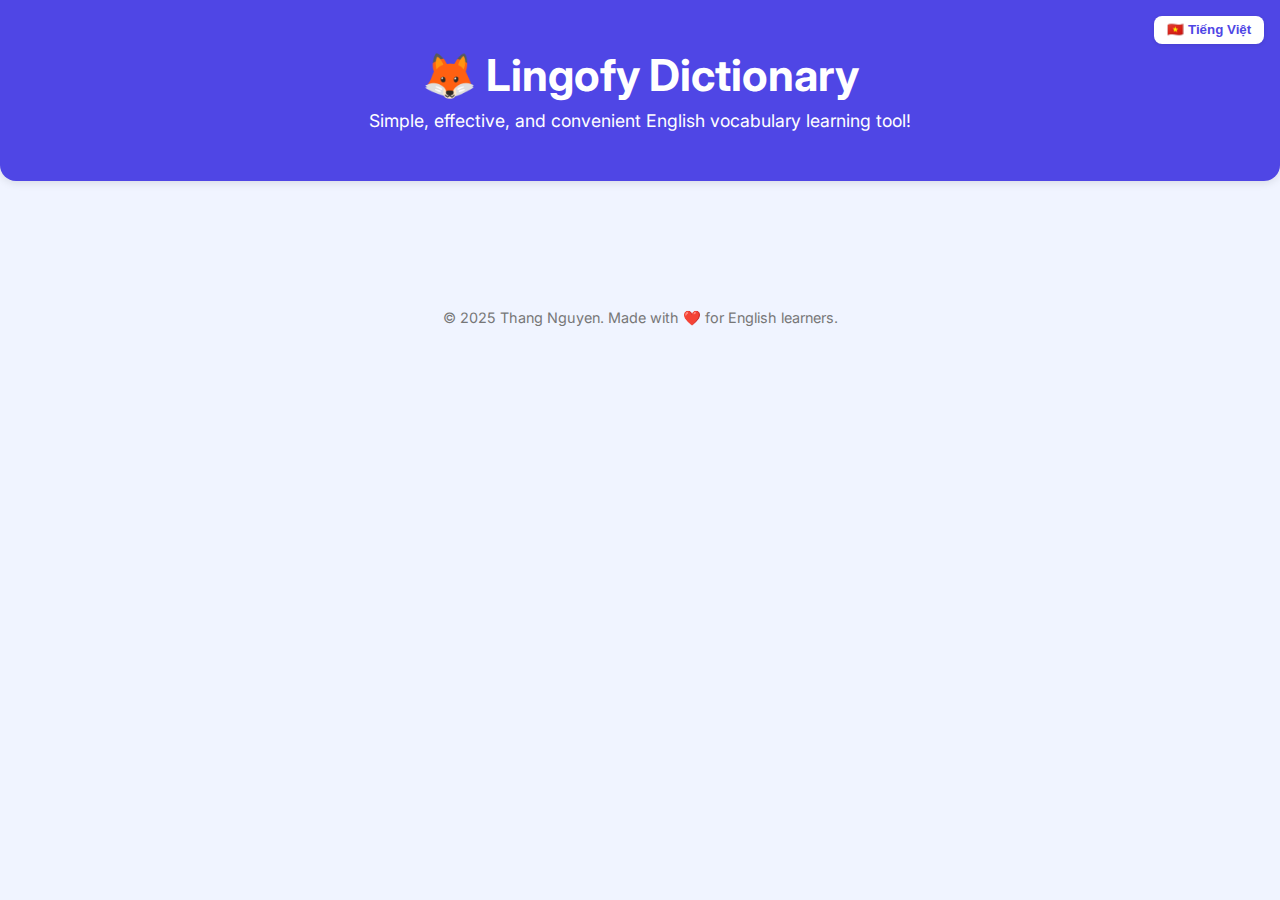
<file: docs/index.html>
<!DOCTYPE html>
<html lang="en">
<head>
  <meta charset="UTF-8">
  <meta name="viewport" content="width=device-width, initial-scale=1.0">
  <title>Lingofy Dictionary - User Guide</title>
  <link href="https://fonts.googleapis.com/css2?family=Inter:wght@400;600&display=swap" rel="stylesheet">
  <style>
    :root {
      --primary-color: #4f46e5;
      --primary-dark: #4338ca;
      --background: #f0f4ff;
      --text-color: #222;
      --section-bg: white;
      --radius: 1rem;
    }

    body {
      font-family: 'Inter', sans-serif;
      margin: 0;
      background: var(--background);
      color: var(--text-color);
    }

    header {
      background: var(--primary-color);
      color: white;
      padding: 3rem 1rem 2rem;
      text-align: center;
      position: relative;
      border-bottom-left-radius: var(--radius);
      border-bottom-right-radius: var(--radius);
      box-shadow: 0 2px 8px rgba(0,0,0,0.1);
    }

    header h1 {
      margin: 0;
      font-size: 2.75rem;
    }

    header p {
      margin-top: 0.5rem;
      font-size: 1.1rem;
    }

    .lang-switch {
      position: absolute;
      top: 1rem;
      right: 1rem;
    }

    .lang-switch button {
      background: white;
      color: var(--primary-color);
      padding: 0.4rem 0.8rem;
      border: none;
      border-radius: 8px;
      font-weight: 600;
      cursor: pointer;
      box-shadow: 0 1px 4px rgba(0,0,0,0.1);
      transition: background 0.2s;
    }

    .lang-switch button:hover {
      background: #eef0ff;
    }

    main {
      padding: 3rem 1.5rem;
      max-width: 900px;
      margin: 0 auto;
    }

    section {
      background: var(--section-bg);
      padding: 2rem;
      border-radius: var(--radius);
      box-shadow: 0 2px 8px rgba(0,0,0,0.05);
      margin-bottom: 2rem;
    }

    h2 {
      color: var(--primary-color);
      margin-top: 0;
    }

    ul, ol {
      padding-left: 1.5rem;
    }

    footer {
      text-align: center;
      padding: 2rem 1rem;
      font-size: 0.9rem;
      color: #777;
    }

    .cta {
      display: inline-block;
      margin-top: 1rem;
      padding: 0.75rem 1.5rem;
      background: var(--primary-color);
      color: white;
      border-radius: 8px;
      text-decoration: none;
      font-weight: 600;
      transition: background 0.3s ease;
    }

    .cta:hover {
      background: var(--primary-dark);
    }

    .hidden {
      display: none;
    }
  </style>
</head>
<body>
  <header>
    <h1>🦊 Lingofy Dictionary</h1>
    <p id="subheading">Simple, effective, and convenient English vocabulary learning tool!</p>
    <div class="lang-switch">
      <button onclick="toggleLanguage()" id="lang-toggle">🇻🇳 Tiếng Việt</button>
    </div>
  </header>

  <main>
    <!-- Content remains unchanged -->
    <!-- (Preserve original #vi and #en content) -->
  </main>

  <footer>
    © 2025 Thang Nguyen. Made with ❤️ for English learners.
  </footer>

  <script>
    function toggleLanguage() {
      const en = document.getElementById('en');
      const vi = document.getElementById('vi');
      const toggle = document.getElementById('lang-toggle');
      const heading = document.getElementById('subheading');

      if (en.classList.contains('hidden')) {
        en.classList.remove('hidden');
        vi.classList.add('hidden');
        toggle.textContent = '🇻🇳 Tiếng Việt';
        heading.textContent = 'Simple, effective, and convenient English vocabulary learning tool!';
        localStorage.setItem('lingofy_lang', 'en');
      } else {
        en.classList.add('hidden');
        vi.classList.remove('hidden');
        toggle.textContent = '🇬🇧 English';
        heading.textContent = 'Tiện ích học từ vựng tiếng Anh đơn giản, hiệu quả và cực kỳ tiện lợi!';
        localStorage.setItem('lingofy_lang', 'vi');
      }
    }

    window.onload = () => {
      const lang = localStorage.getItem('lingofy_lang') || navigator.language;
      const toggle = document.getElementById('lang-toggle');
      if (lang.startsWith('vi')) toggle.click();
    };
  </script>
</body>
</html>
</file>
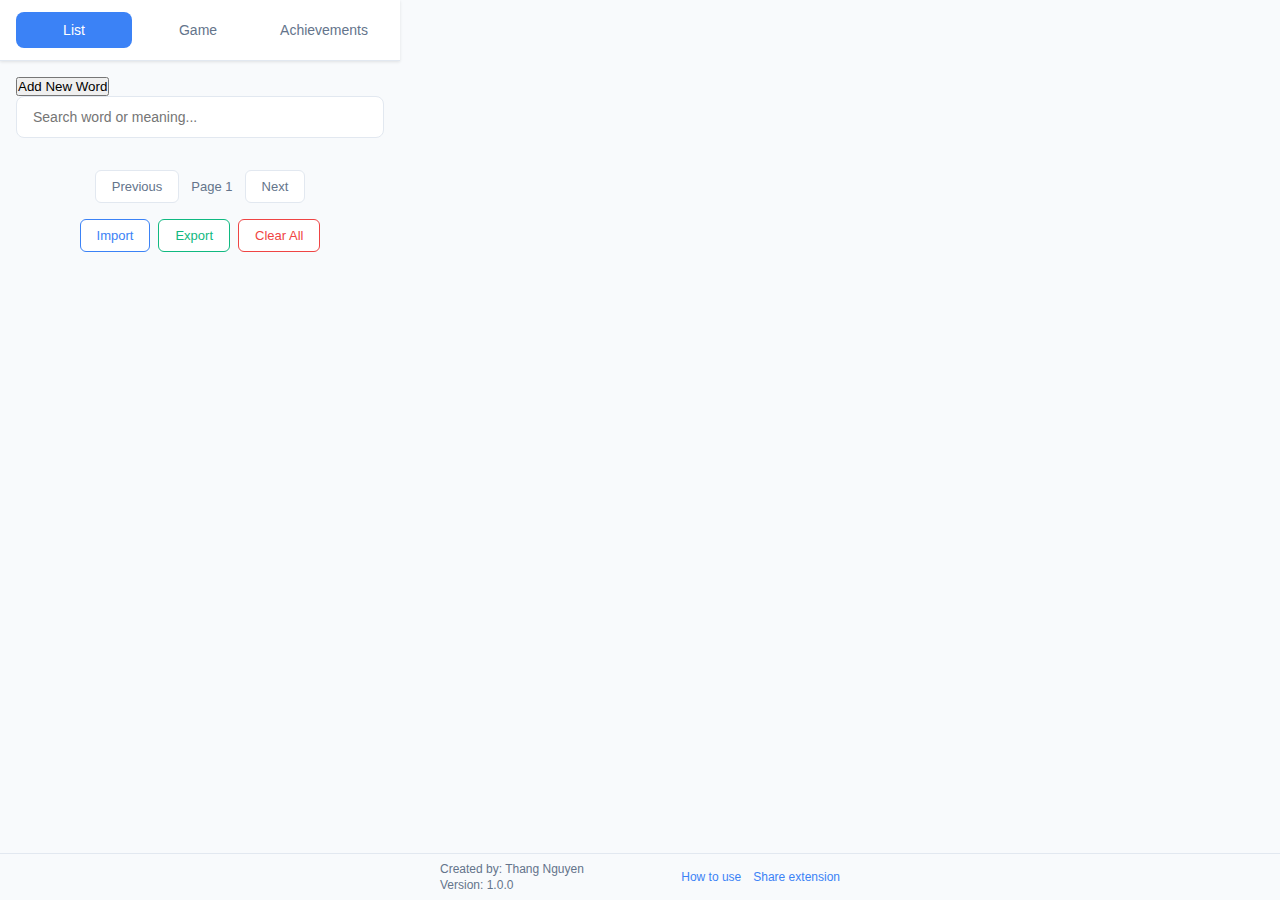
<file: popup.html>
<!DOCTYPE html>
<html>
<head>
  <title>Lingofy Dictionary</title>
  <link rel="stylesheet" href="style.css" />
</head>
<body>
  <div class="tabs">
    <button id="listTab" class="tab active">List</button>
    <button id="gameTab" class="tab">Game</button>
    <button id="achievementsTab" class="tab">Achievements</button>
  </div>

  <div id="listSection">
    <button id="openAddModalBtn" class="add-word-btn">Add New Word</button>
    <input id="searchInput" type="text" class="search-input" placeholder="Search word or meaning..." />
    <div id="wordList"></div>
    <div class="pagination">
      <button id="prevPage" class="page-btn">Previous</button>
      <span id="pageInfo">Page 1</span>
      <button id="nextPage" class="page-btn">Next</button>
    </div>
    <div class="list-controls">
      <input type="file" id="importFile" accept=".json" style="display: none;" />
      <button id="importBtn" class="control-btn">Import</button>
      <button id="exportBtn" class="control-btn">Export</button>
      <button id="clearAllBtn" class="control-btn">Clear All</button>
    </div>
  </div>

  <!-- Add Word Modal -->
  <div id="addWordModal" class="modal" style="display: none;">
    <div class="modal-content">
      <h3>Add New Word</h3>
      <input id="modalWord" type="text" placeholder="Word" />
      <input id="modalMeaning" type="text" placeholder="Meaning" />
      <select id="modalPartOfSpeech" class="modal-pos-select">
        <option value="">Part of Speech (optional)</option>
        <option value="noun">Noun</option>
        <option value="verb">Verb</option>
        <option value="adjective">Adjective</option>
        <option value="adverb">Adverb</option>
        <option value="pronoun">Pronoun</option>
        <option value="preposition">Preposition</option>
        <option value="conjunction">Conjunction</option>
        <option value="interjection">Interjection</option>
        <option value="determiner">Determiner</option>
      </select>
      <div class="modal-actions">
        <button id="saveModalBtn" class="control-btn primary">Save</button>
        <button id="cancelModalBtn" class="control-btn">Cancel</button>
      </div>
    </div>
  </div>

  <div id="gameSection" style="display: none;">
    <div class="game-container">
      <div class="game-mode-switch">
        <label class="switch">
          <input type="checkbox" id="switchMode">
          <span class="slider"></span>
        </label>
        <span id="currentMode" class="mode-text">Word-Meaning</span>
      </div>
      <div id="gameQuestion" class="game-question"></div>
      <div class="game-input-group">
        <input id="gameAnswer" type="text" placeholder="Your answer" />
        <div id="gameOptions" class="game-options"></div>
        <div class="game-buttons">
          <button id="checkAnswer" class="game-btn">Check</button>
          <button id="skipWord" class="game-btn skip-btn">Skip</button>
        </div>
      </div>
      <div id="gameResult" class="game-result"></div>
    </div>
    <div class="game-controls"></div>
  </div>

  <div id="achievementsSection" style="display: none;">
    <div class="achievements-container">
      <div class="stats-summary">
        <div id="currentBadgeDisplay" style="text-align:center; margin-bottom: 16px;"></div>
        <div class="stat-item">
          <span class="stat-label">Total Correct Answers:</span>
          <span id="totalCorrectAnswers" class="stat-value">0</span>
        </div>
        <div class="stat-item">
          <span class="stat-label">Current Level:</span>
          <span id="currentLevel" class="stat-value">1</span>
        </div>
        <div class="stat-item">
          <span class="stat-label">Next Level Progress:</span>
          <div class="progress-bar">
            <div id="levelProgress" class="progress-fill"></div>
          </div>
        </div>
      </div>
      <div class="badges-container">
        <h3>Your Badges</h3>
        <div id="badgesList" class="badges-list"></div>
      </div>
    </div>
  </div>
  <script src="popup.js"></script>
  <footer class="extension-footer">
    <div class="footer-content">
      <div class="author-info">
        <span>Created by: Thang Nguyen</span>
        <span>Version: 1.0.0</span>
      </div>
      <div class="contact-info">
        <a href="https://thangncdev.github.io/lingofy-chrome-extension/" class="contact-link" target="_blank">How to use</a>
        <a href="https://chromewebstore.google.com/detail/pkdjjmmokgfodmeinjdgijppjpbhfpni?utm_source=item-share-cb" class="contact-link" target="_blank">Share extension</a>
      </div>
    </div>
  </footer>
</body>
</html>
</file>
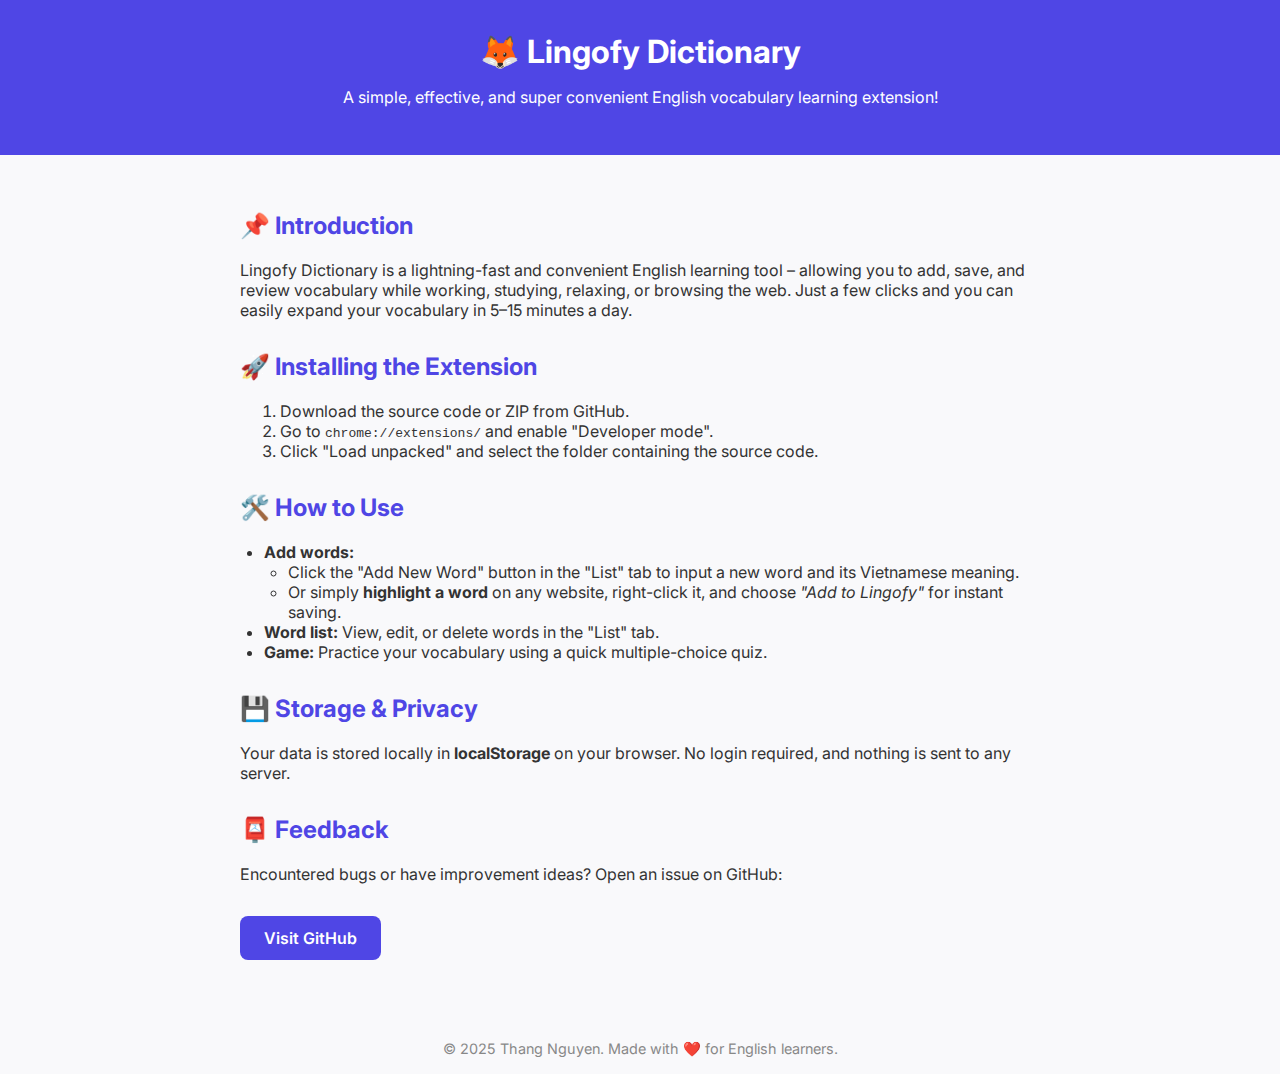
<file: docs/index-en.html>
<!DOCTYPE html>
<html lang="en">
<head>
  <meta charset="UTF-8">
  <meta name="viewport" content="width=device-width, initial-scale=1.0">
  <title>Lingofy Dictionary - User Guide</title>
  <link href="https://fonts.googleapis.com/css2?family=Inter:wght@400;600&display=swap" rel="stylesheet">
  <style>
    body {
      font-family: 'Inter', sans-serif;
      margin: 0;
      padding: 0;
      background: #f9f9fb;
      color: #333;
    }
    header {
      background: #4f46e5;
      color: white;
      padding: 2rem 1rem;
      text-align: center;
    }
    header h1 {
      margin: 0;
      font-size: 2rem;
    }
    main {
      padding: 2rem;
      max-width: 800px;
      margin: 0 auto;
    }
    section {
      margin-bottom: 2rem;
    }
    h2 {
      color: #4f46e5;
      margin-top: 1.5rem;
    }
    ul {
      padding-left: 1.5rem;
    }
    footer {
      text-align: center;
      padding: 1rem;
      font-size: 0.9rem;
      color: #888;
    }
    .cta {
      display: inline-block;
      margin-top: 1rem;
      padding: 0.75rem 1.5rem;
      background: #4f46e5;
      color: white;
      border-radius: 8px;
      text-decoration: none;
      font-weight: 600;
    }
    .cta:hover {
      background: #4338ca;
    }
  </style>
</head>
<body>
  <header>
    <h1>🦊 Lingofy Dictionary</h1>
    <p>A simple, effective, and super convenient English vocabulary learning extension!</p>
  </header>

  <main>
    <section>
      <h2>📌 Introduction</h2>
      <p>Lingofy Dictionary is a lightning-fast and convenient English learning tool – allowing you to add, save, and review vocabulary while working, studying, relaxing, or browsing the web. Just a few clicks and you can easily expand your vocabulary in 5–15 minutes a day.</p>
    </section>

    <section>
      <h2>🚀 Installing the Extension</h2>
      <ol>
        <li>Download the source code or ZIP from GitHub.</li>
        <li>Go to <code>chrome://extensions/</code> and enable "Developer mode".</li>
        <li>Click "Load unpacked" and select the folder containing the source code.</li>
      </ol>
    </section>

    <section>
      <h2>🛠️ How to Use</h2>
      <ul>
        <li><strong>Add words:</strong>
          <ul>
            <li>Click the "Add New Word" button in the "List" tab to input a new word and its Vietnamese meaning.</li>
            <li>Or simply <strong>highlight a word</strong> on any website, right-click it, and choose <em>"Add to Lingofy"</em> for instant saving.</li>
          </ul>
        </li>
        <li><strong>Word list:</strong> View, edit, or delete words in the "List" tab.</li>
        <li><strong>Game:</strong> Practice your vocabulary using a quick multiple-choice quiz.</li>
      </ul>
    </section>

    <section>
      <h2>💾 Storage & Privacy</h2>
      <p>Your data is stored locally in <strong>localStorage</strong> on your browser. No login required, and nothing is sent to any server.</p>
    </section>

    <section>
      <h2>📮 Feedback</h2>
      <p>Encountered bugs or have improvement ideas? Open an issue on GitHub:</p>
      <a class="cta" href="https://github.com/thangncdev/lingofy-chrome-extension" target="_blank">Visit GitHub</a>
    </section>
  </main>

  <footer>
    © 2025 Thang Nguyen. Made with ❤️ for English learners.
  </footer>
</body>
</html>
</file>
<file: style.css>
/* Reset và base styles */
* {
  margin: 0;
  padding: 0;
  box-sizing: border-box;
  font-family: -apple-system, BlinkMacSystemFont, 'Segoe UI', Roboto, Oxygen, Ubuntu, Cantarell, sans-serif;
}

body {
  width: 400px;
  min-height: 500px;
  background: #f8fafc;
  color: #1e293b;
  padding-bottom: 60px;
}

/* Tab styles */
.tabs {
  display: flex;
  background: white;
  padding: 12px 16px;
  border-bottom: 1px solid #e2e8f0;
  gap: 8px;
  position: sticky;
  top: 0;
  z-index: 10;
  box-shadow: 0 1px 3px rgba(0, 0, 0, 0.1);
}

.tab {
  flex: 1;
  padding: 10px 16px;
  border: none;
  background: transparent;
  color: #64748b;
  font-weight: 500;
  border-radius: 8px;
  cursor: pointer;
  transition: all 0.2s;
  font-size: 14px;
  display: flex;
  align-items: center;
  justify-content: center;
  gap: 6px;
}

.tab:hover {
  background: #f1f5f9;
  color: #334155;
}

.tab.active {
  background: #3b82f6;
  color: white;
}

/* List section styles */
#listSection {
  padding: 16px;
}

.search-input {
  width: 100%;
  padding: 12px 16px;
  border: 1px solid #e2e8f0;
  border-radius: 8px;
  margin-bottom: 16px;
  font-size: 14px;
  transition: all 0.2s;
  background: white;
}

.search-input:focus {
  outline: none;
  border-color: #3b82f6;
  box-shadow: 0 0 0 3px rgba(59, 130, 246, 0.1);
}

#wordList {
  list-style: none;
  margin-bottom: 16px;
  max-height: 300px;
  overflow-y: auto;
  border-radius: 8px;
  background: white;
  box-shadow: 0 1px 3px rgba(0, 0, 0, 0.1);
}

#wordList li {
  padding: 12px 16px;
  border-bottom: 1px solid #e2e8f0;
  display: flex;
  justify-content: space-between;
  align-items: center;
  transition: background 0.2s;
}

#wordList li:last-child {
  border-bottom: none;
}

#wordList li:hover {
  background: #f8fafc;
}

.word-content {
  flex: 1;
  font-size: 14px;
  line-height: 1.5;
}

.word-buttons {
  display: flex;
  gap: 12px;
}

.translate-text, .delete-text {
  font-size: 13px;
  cursor: pointer;
  padding: 4px 8px;
  border-radius: 4px;
  transition: all 0.2s;
}

.translate-text {
  color: #3b82f6;
}

.translate-text:hover {
  background: #eff6ff;
}

.delete-text {
  color: #ef4444;
}

.delete-text:hover {
  background: #fef2f2;
}

/* Pagination styles */
.pagination {
  display: flex;
  align-items: center;
  justify-content: center;
  gap: 12px;
  margin: 16px 0;
}

.page-btn {
  padding: 8px 16px;
  border: 1px solid #e2e8f0;
  background: white;
  border-radius: 6px;
  cursor: pointer;
  font-size: 13px;
  color: #64748b;
  transition: all 0.2s;
}

.page-btn:hover:not(:disabled) {
  background: #f1f5f9;
  border-color: #cbd5e1;
  color: #334155;
}

.page-btn:disabled {
  opacity: 0.5;
  cursor: not-allowed;
}

#pageInfo {
  font-size: 13px;
  color: #64748b;
}

/* List controls */
.list-controls {
  display: flex;
  gap: 8px;
  justify-content: center;
  margin-top: 16px;
  padding: 0 16px;
}

.control-btn {
  padding: 8px 16px;
  border: 1px solid #e2e8f0;
  border-radius: 6px;
  cursor: pointer;
  font-size: 13px;
  font-weight: 500;
  transition: all 0.2s;
  background: #f1f5f9;
  color: #334155;
}

.control-btn:hover {
  background: #e2e8f0;
  transform: translateY(-1px);
  box-shadow: 0 2px 4px rgba(0, 0, 0, 0.05);
  border-color: #cbd5e1;
}

.control-btn:active {
  transform: translateY(0);
  box-shadow: none;
}

#importBtn {
  border-color: #3b82f6;
  color: #3b82f6;
  background: white;
}

#importBtn:hover {
  background: #eff6ff;
  border-color: #2563eb;
  color: #2563eb;
}

#exportBtn {
  border-color: #10b981;
  color: #10b981;
  background: white;
}

#exportBtn:hover {
  background: #ecfdf5;
  border-color: #059669;
  color: #059669;
}

/* Add section styles */
#addSection {
  padding: 24px 16px;
}

#addSection input {
  width: 100%;
  padding: 12px 16px;
  border: 1px solid #e2e8f0;
  border-radius: 8px;
  margin-bottom: 16px;
  font-size: 14px;
  transition: all 0.2s;
}

#addSection input:focus {
  outline: none;
  border-color: #3b82f6;
  box-shadow: 0 0 0 3px rgba(59, 130, 246, 0.1);
}

#saveBtn {
  width: 100%;
  padding: 12px;
  background: #3b82f6;
  color: white;
  border: none;
  border-radius: 8px;
  cursor: pointer;
  font-weight: 500;
  transition: all 0.2s;
}

#saveBtn:hover {
  background: #2563eb;
}

/* Game section styles */
#gameSection {
  padding: 24px 16px;
}

.game-container {
  background: white;
  border-radius: 12px;
  padding: 20px;
  box-shadow: 0 1px 3px rgba(0, 0, 0, 0.1);
}

.game-mode-switch {
  display: flex;
  align-items: center;
  justify-content: center;
  gap: 12px;
  margin-bottom: 20px;
}

.switch {
  position: relative;
  display: inline-block;
  width: 50px;
  height: 24px;
}

.switch input {
  opacity: 0;
  width: 0;
  height: 0;
}

.slider {
  position: absolute;
  cursor: pointer;
  top: 0;
  left: 0;
  right: 0;
  bottom: 0;
  background-color: #e2e8f0;
  transition: .4s;
  border-radius: 24px;
}

.slider:before {
  position: absolute;
  content: "";
  height: 20px;
  width: 20px;
  left: 2px;
  bottom: 2px;
  background-color: white;
  transition: .4s;
  border-radius: 50%;
}

input:checked + .slider {
  background-color: #3b82f6;
}

input:checked + .slider:before {
  transform: translateX(26px);
}

.mode-text {
  font-size: 14px;
  color: #64748b;
  font-weight: 500;
}

.game-question {
  font-size: 18px;
  font-weight: 600;
  color: #1e293b;
  margin-bottom: 20px;
  text-align: center;
  line-height: 1.5;
}

.game-input-group {
  margin-bottom: 20px;
}

#gameAnswer {
  width: 100%;
  padding: 12px 16px;
  border: 1px solid #e2e8f0;
  border-radius: 8px;
  margin-bottom: 16px;
  font-size: 14px;
  transition: all 0.2s;
}

#gameAnswer:focus {
  outline: none;
  border-color: #3b82f6;
  box-shadow: 0 0 0 3px rgba(59, 130, 246, 0.1);
}

.game-options {
  display: grid;
  grid-template-columns: repeat(2, 1fr);
  gap: 12px;
  margin-bottom: 16px;
}

.option-btn {
  padding: 14px;
  border: 1px solid #e2e8f0;
  background: white;
  border-radius: 8px;
  cursor: pointer;
  font-size: 14px;
  transition: all 0.2s;
  text-align: center;
  min-height: 60px;
  display: flex;
  align-items: center;
  justify-content: center;
  line-height: 1.4;
}

.option-btn:hover:not(:disabled) {
  background: #f1f5f9;
  border-color: #cbd5e1;
  transform: translateY(-1px);
  box-shadow: 0 2px 4px rgba(0, 0, 0, 0.05);
}

.option-btn.correct-option {
  background: #dcfce7;
  border-color: #86efac;
  color: #166534;
  transform: translateY(-1px);
  box-shadow: 0 2px 4px rgba(0, 0, 0, 0.05);
}

.option-btn.wrong-option {
  background: #fee2e2;
  border-color: #fca5a5;
  color: #991b1b;
  transform: translateY(-1px);
  box-shadow: 0 2px 4px rgba(0, 0, 0, 0.05);
}

.game-buttons {
  display: flex;
  gap: 8px;
}

.game-btn {
  flex: 1;
  padding: 12px;
  border: none;
  border-radius: 8px;
  cursor: pointer;
  font-weight: 500;
  transition: all 0.2s;
}

#checkAnswer {
  background: #3b82f6;
  color: white;
}

#checkAnswer:hover {
  background: #2563eb;
}

.skip-btn {
  background: #f1f5f9;
  color: #64748b;
}

.skip-btn:hover {
  background: #e2e8f0;
}

.game-result {
  text-align: center;
  font-size: 16px;
  font-weight: 500;
  margin-top: 16px;
  min-height: 24px;
}

/* Scrollbar styles */
::-webkit-scrollbar {
  width: 8px;
}

::-webkit-scrollbar-track {
  background: #f1f5f9;
  border-radius: 4px;
}

::-webkit-scrollbar-thumb {
  background: #cbd5e1;
  border-radius: 4px;
}

::-webkit-scrollbar-thumb:hover {
  background: #94a3b8;
}

#errorListBtn {
  background: #ef4444;
  color: white;
  padding: 8px 16px;
  border: none;
  border-radius: 6px;
  cursor: pointer;
  font-size: 13px;
  font-weight: 500;
  transition: all 0.2s;
  display: flex;
  align-items: center;
  gap: 6px;
}

#errorListBtn:hover {
  background: #dc2626;
  transform: translateY(-1px);
  box-shadow: 0 2px 4px rgba(239, 68, 68, 0.2);
}

#errorListBtn:active {
  transform: translateY(0);
  box-shadow: none;
}

#clearAllBtn {
  border-color: #ef4444;
  color: #ef4444;
  background: white;
}

#clearAllBtn:hover {
  background: #fef2f2;
  border-color: #dc2626;
  color: #dc2626;
}

/* Footer styles */
.extension-footer {
  position: fixed;
  bottom: 0;
  left: 0;
  right: 0;
  background-color: #f8fafc;
  border-top: 1px solid #e2e8f0;
  padding: 8px 16px;
  font-size: 12px;
  color: #64748b;
}

.footer-content {
  display: flex;
  justify-content: space-between;
  align-items: center;
  max-width: 400px;
  margin: 0 auto;
}

.author-info {
  display: flex;
  flex-direction: column;
  gap: 2px;
}

.contact-info {
  display: flex;
  gap: 12px;
}

.contact-link {
  color: #3b82f6;
  text-decoration: none;
  transition: color 0.2s;
}

.contact-link:hover {
  color: #2563eb;
  text-decoration: underline;
}

/* Achievements styles */
.achievements-container {
  padding: 16px;
}

.stats-summary {
  background: #f8fafc;
  border-radius: 8px;
  padding: 16px;
  margin-bottom: 20px;
  box-shadow: 0 1px 3px rgba(0, 0, 0, 0.1);
}

.stat-item {
  margin-bottom: 12px;
  display: flex;
  align-items: center;
  gap: 8px;
}

.stat-label {
  color: #64748b;
  font-size: 14px;
  min-width: 150px;
}

.stat-value {
  font-weight: 600;
  color: #1e293b;
}

.progress-bar {
  flex: 1;
  height: 8px;
  background: #e2e8f0;
  border-radius: 4px;
  overflow: hidden;
}

.progress-fill {
  height: 100%;
  background: #3b82f6;
  border-radius: 4px;
  transition: width 0.3s ease;
}

.badges-container {
  background: #f8fafc;
  border-radius: 8px;
  padding: 16px;
  box-shadow: 0 1px 3px rgba(0, 0, 0, 0.1);
}

.badges-container h3 {
  margin: 0 0 16px 0;
  color: #1e293b;
  font-size: 16px;
}

.badges-list {
  display: grid;
  grid-template-columns: repeat(auto-fill, minmax(120px, 1fr));
  gap: 20px;
}

.badge-item {
  background: white;
  border-radius: 12px;
  padding: 16px 8px 12px 8px;
  text-align: center;
  box-shadow: 0 1px 2px rgba(0, 0, 0, 0.05);
  transition: transform 0.2s;
  display: flex;
  flex-direction: column;
  align-items: center;
  min-width: 120px;
}

.badge-item:hover {
  transform: translateY(-2px);
}

.badge-icon {
  width: 48px;
  height: 48px;
  margin: 0 auto 8px;
  background: #f1f5f9;
  border-radius: 50%;
  display: flex;
  align-items: center;
  justify-content: center;
  font-size: 24px;
  font-family: 'Apple Color Emoji', 'Segoe UI Emoji', 'Segoe UI Symbol', 'Noto Color Emoji', sans-serif;
  overflow: hidden;
}

.badge-icon img {
  width: 100%;
  height: 100%;
  object-fit: cover;
  border-radius: 50%;
  display: block;
}

.badge-name {
  font-size: 12px;
  color: #1e293b;
  margin-bottom: 4px;
}

.badge-description {
  font-size: 10px;
  color: #64748b;
}

.badge-item.locked {
  opacity: 0.5;
}

.badge-item.locked .badge-icon {
  background: #e2e8f0;
  color: #94a3b8;
}

/* Level badges colors */
.badge-level-1 { color: #3b82f6; } /* Blue */
.badge-level-2 { color: #10b981; } /* Green */
.badge-level-3 { color: #f59e0b; } /* Yellow */
.badge-level-4 { color: #ef4444; } /* Red */
.badge-level-5 { color: #8b5cf6; } /* Purple */
</file>
